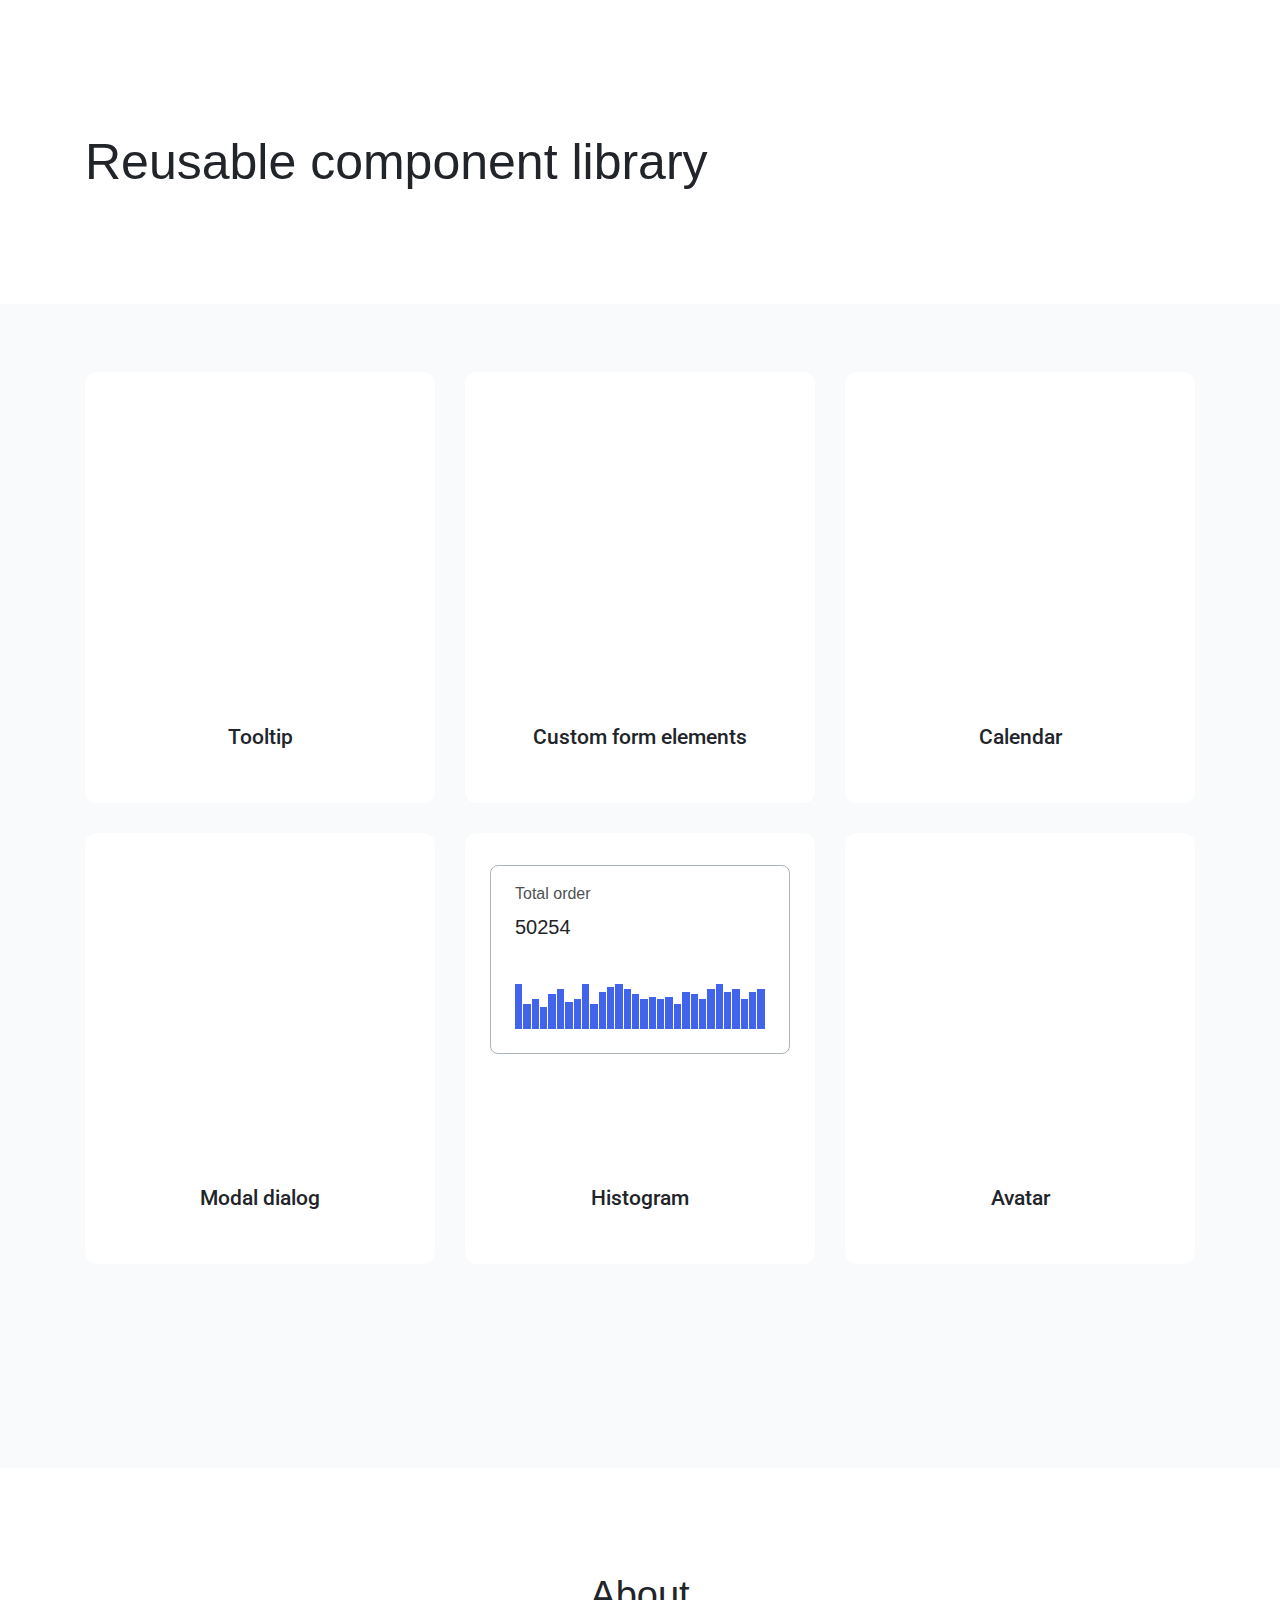
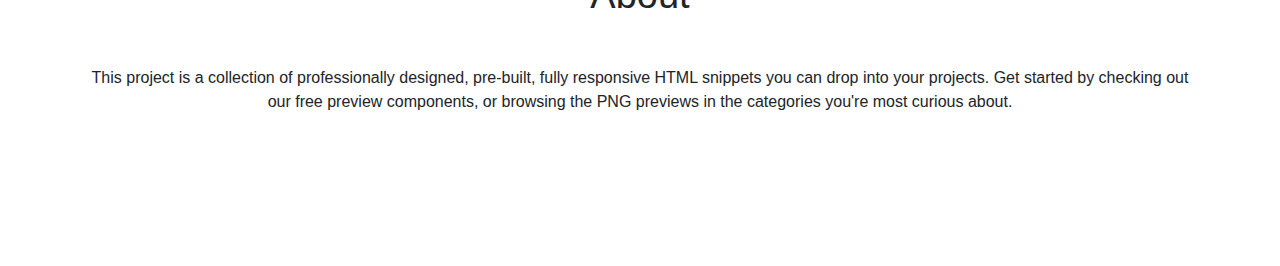
<file: index.html>
<!DOCTYPE html>
<!-- Главная страница -->
<html lang="ru">
  <head>
    <link rel="stylesheet" href="./assets/css/main.css" />
  </head>
  <body>
    <div class="page">
      <header class="header">
        <div class="container">
          <h1 class="header__title">Reusable component library</h1>
        </div>
      </header>
      <main class="main page__main">
        <div class="container">
          <div class="main__grid">
            <a href="#" class="card">
              <div class="card__component"></div>
              <p class="card__info">Tooltip</p>
            </a>
            <a class="card">
              <div class="card__component"></div>
              <p class="card__info">Custom form elements</p>
            </a>
            <a class="card">
              <div class="card__component"></div>
              <p class="card__info">Calendar</p>
            </a>
            <a class="card">
              <div class="card__component"></div>
              <p class="card__info">Modal dialog</p>
            </a>
            <a href="#" class="card">
              <div class="card__component">
                <div class="histogram">
                  <div class="container">
                    <p class="histogram__title">Total order</p>
                    <!-- <a class="histogram__filter" href="#">View all</a> -->
                  </div>
                  <h4 class="histogram__count">50254</h4>
                  <div class="histogram__chart">
                    <div class="chart__column" style="height: 90%"></div>
                    <div class="chart__column" style="height: 50%"></div>
                    <div class="chart__column" style="height: 60%"></div>
                    <div class="chart__column" style="height: 45%"></div>
                    <div class="chart__column" style="height: 70%"></div>
                    <div class="chart__column" style="height: 80%"></div>
                    <div class="chart__column" style="height: 55%"></div>
                    <div class="chart__column" style="height: 60%"></div>
                    <div class="chart__column" style="height: 90%"></div>
                    <div class="chart__column" style="height: 50%"></div>
                    <div class="chart__column" style="height: 75%"></div>
                    <div class="chart__column" style="height: 85%"></div>
                    <div class="chart__column" style="height: 90%"></div>
                    <div class="chart__column" style="height: 80%"></div>
                    <div class="chart__column" style="height: 70%"></div>
                    <div class="chart__column" style="height: 60%"></div>
                    <div class="chart__column" style="height: 65%"></div>
                    <div class="chart__column" style="height: 60%"></div>
                    <div class="chart__column" style="height: 65%"></div>
                    <div class="chart__column" style="height: 50%"></div>
                    <div class="chart__column" style="height: 75%"></div>
                    <div class="chart__column" style="height: 70%"></div>
                    <div class="chart__column" style="height: 60%"></div>
                    <div class="chart__column" style="height: 80%"></div>
                    <div class="chart__column" style="height: 90%"></div>
                    <div class="chart__column" style="height: 75%"></div>
                    <div class="chart__column" style="height: 80%"></div>
                    <div class="chart__column" style="height: 60%"></div>
                    <div class="chart__column" style="height: 75%"></div>
                    <div class="chart__column" style="height: 80%"></div>
                  </div>
                </div>
              </div>
              <p class="card__info">Histogram</p>
            </a>
            <a class="card">
              <div class="card__component"></div>
              <p class="card__info">Avatar</p>
            </a>
          </div>
        </div>
      </main>
      <footer class="footer">
        <div class="container">
          <div class="footer__details">
            <h2 class="footer__title">About</h2>
            <p class="footer_info">
              This project is a collection of professionally designed,
              pre-built, fully responsive HTML snippets you can drop into your
              projects. Get started by checking out our free preview components,
              or browsing the PNG previews in the categories you're most curious
              about.
            </p>
          </div>
        </div>
      </footer>
    </div>
  </body>
</html>
</file>
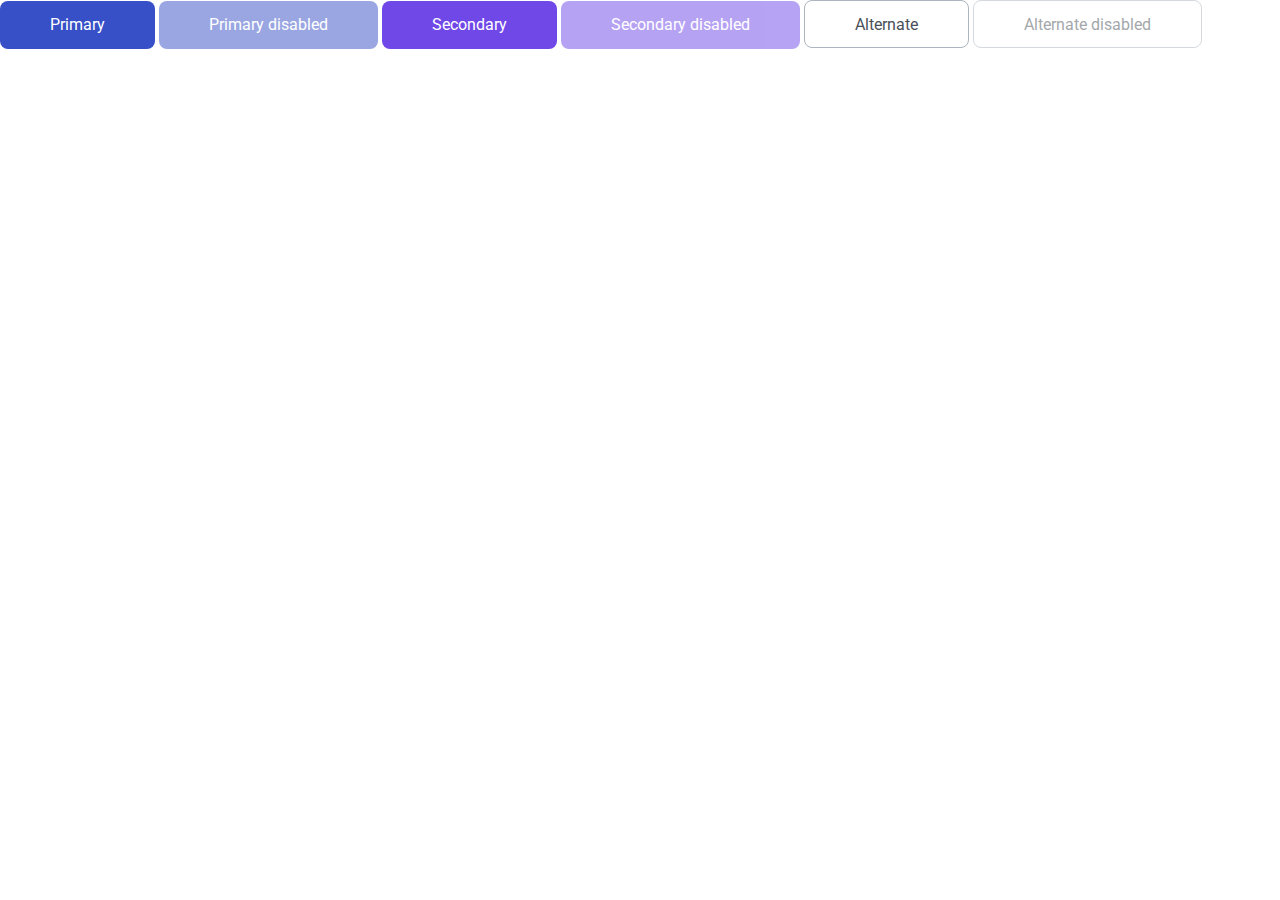
<file: 03-lection1/01-button/index.html>
<!DOCTYPE html>
<!-- Страница с кнопкой -->
<html lang="ru">
  <head>
    <link rel="stylesheet" href="../../assets/css/main.css" />
    <link rel="stylesheet" href="./button.css" />
  </head>
  <body>
    <button class="button button_primary">Primary</button>
    <button class="button button_primary" disabled>Primary disabled</button>
    <button class="button button_secondary">Secondary</button>
    <button class="button button_secondary" disabled>Secondary disabled</button>
    <button class="button button_alternate">Alternate</button>
    <button class="button button_alternate" disabled>Alternate disabled</button>
  </body>
</html>
</file>
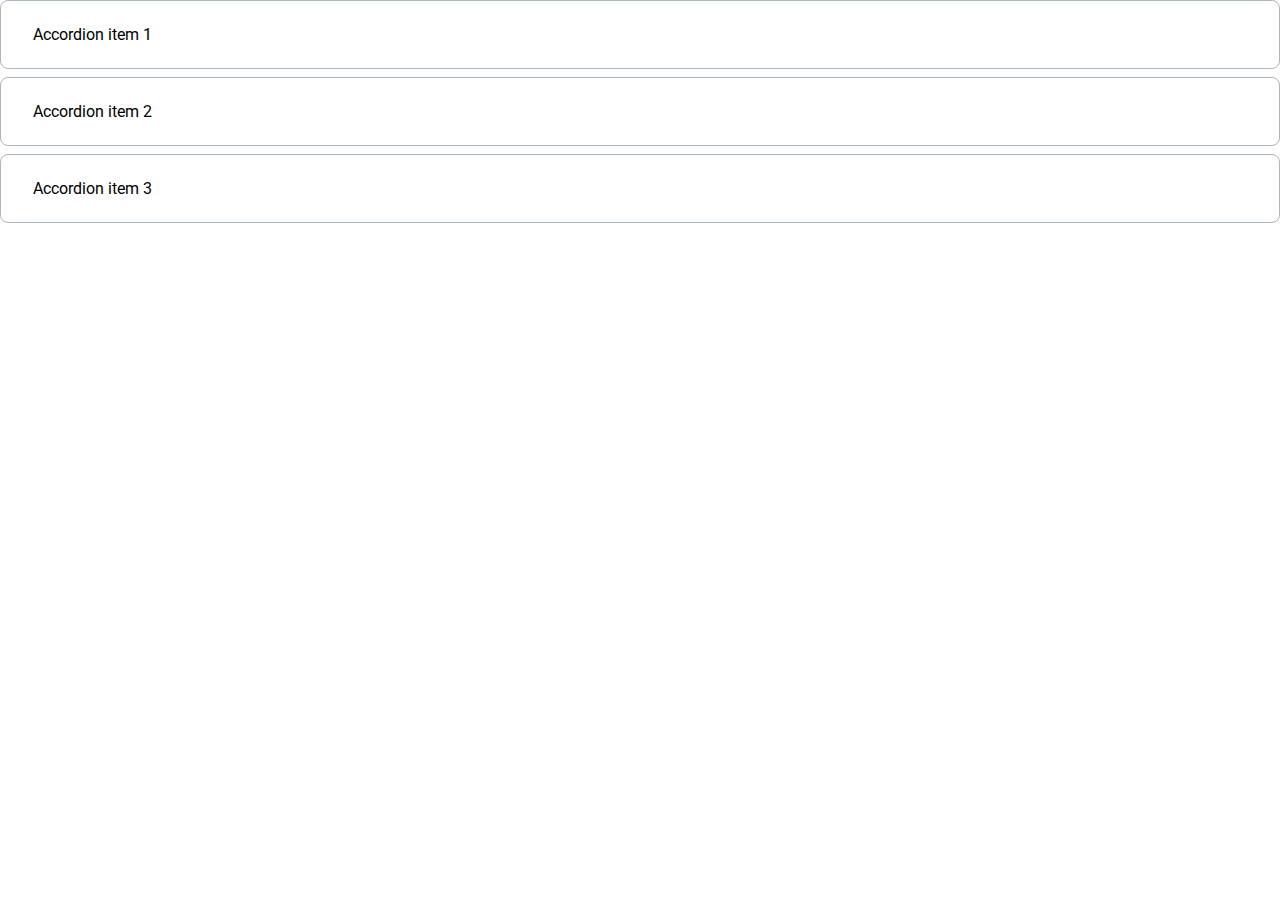
<file: 03-lection1/02-accordion/index.html>
<!DOCTYPE html>
<!-- Страница с аккордеоном -->
<html lang="ru">
  <head>
    <link rel="stylesheet" href="../../assets/css/main.css" />
    <link rel="stylesheet" href="./accordion.css" />
  </head>
  <body>
    <div class="accordion">
      <details class="accordion__item">
        <summary class="accordion__summary">Accordion item 1</summary>
        <p class="accordion__info">
          Lorem ipsum dolor sit amet consectetur adipisicing elit. Minus nemo
          autem officia optio quibusdam distinctio possimus esse eius expedita
          cum nam, aperiam, voluptatibus libero dignissimos nihil, sunt
          perferendis. Atque, illum.
        </p>
      </details>
      <details class="accordion__item">
        <summary class="accordion__summary">Accordion item 2</summary>
        <p class="accordion__info">
          Lorem ipsum dolor sit amet consectetur adipisicing elit. Minus nemo
          autem officia optio quibusdam distinctio possimus esse eius expedita
          cum nam, aperiam, voluptatibus libero dignissimos nihil, sunt
          perferendis. Atque, illum.
        </p>
      </details>
      <details class="accordion__item">
        <summary class="accordion__summary">Accordion item 3</summary>
        <p class="accordion__info">
          Lorem ipsum dolor sit amet consectetur adipisicing elit. Minus nemo
          autem officia optio quibusdam distinctio possimus esse eius expedita
          cum nam, aperiam, voluptatibus libero dignissimos nihil, sunt
          perferendis. Atque, illum.
        </p>
      </details>
    </div>
  </body>
</html>
</file>
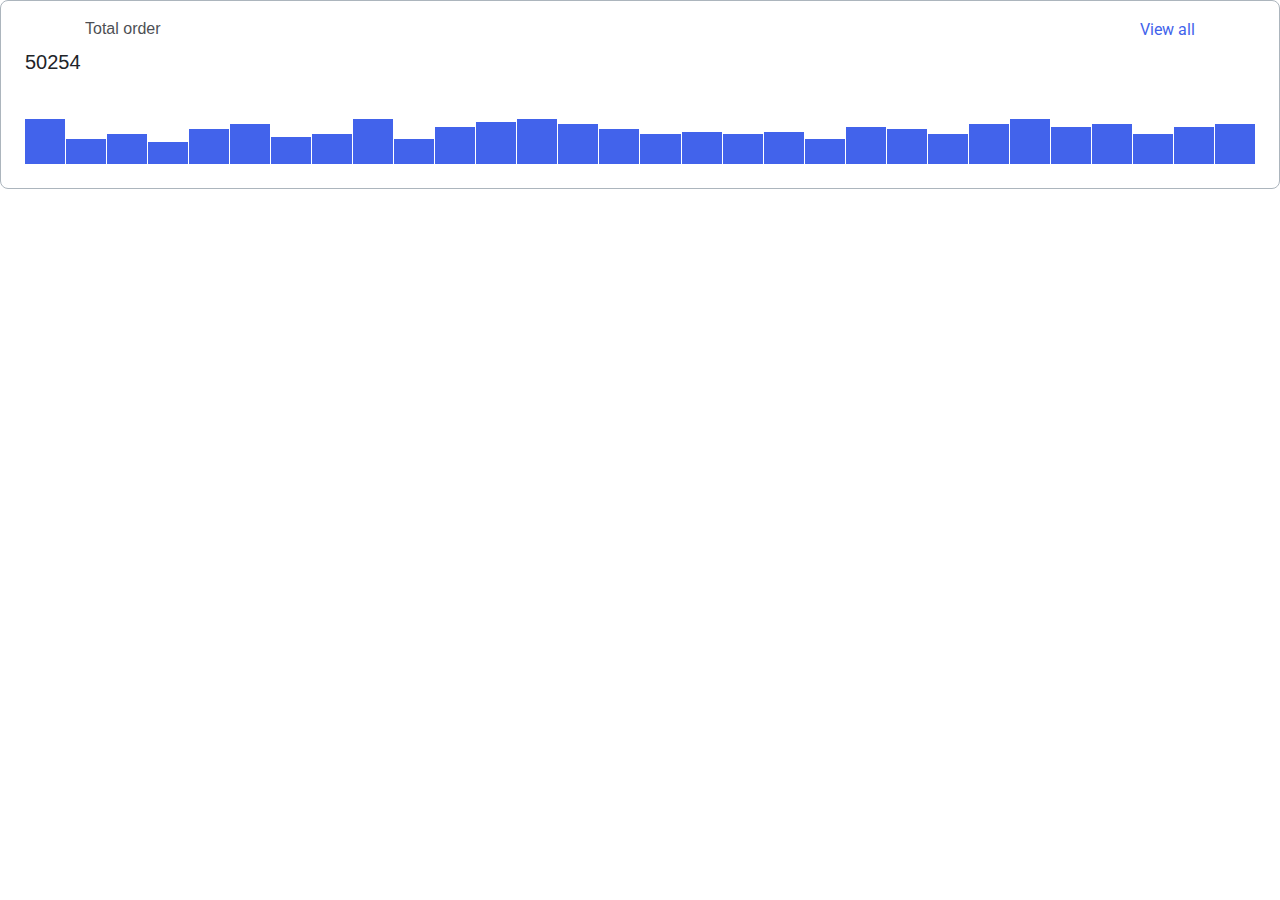
<file: 04-lection2/01-histogram/index.html>
<!DOCTYPE html>
<!-- Страница с гистограммой -->
<html lang="ru">
  <head>
    <link rel="stylesheet" href="../../assets/css/main.css" />
    <link rel="stylesheet" href="./histogram.css" />
  </head>
  <body>
    <div class="histogram">
      <div class="container">
        <p class="histogram__title">Total order</p>
        <a class="histogram__filter" href="#">View all</a>
      </div>
      <h4 class="histogram__count">50254</h4>
      <div class="histogram__chart">
        <div class="chart__column" style="height: 90%"></div>
        <div class="chart__column" style="height: 50%"></div>
        <div class="chart__column" style="height: 60%"></div>
        <div class="chart__column" style="height: 45%"></div>
        <div class="chart__column" style="height: 70%"></div>
        <div class="chart__column" style="height: 80%"></div>
        <div class="chart__column" style="height: 55%"></div>
        <div class="chart__column" style="height: 60%"></div>
        <div class="chart__column" style="height: 90%"></div>
        <div class="chart__column" style="height: 50%"></div>
        <div class="chart__column" style="height: 75%"></div>
        <div class="chart__column" style="height: 85%"></div>
        <div class="chart__column" style="height: 90%"></div>
        <div class="chart__column" style="height: 80%"></div>
        <div class="chart__column" style="height: 70%"></div>
        <div class="chart__column" style="height: 60%"></div>
        <div class="chart__column" style="height: 65%"></div>
        <div class="chart__column" style="height: 60%"></div>
        <div class="chart__column" style="height: 65%"></div>
        <div class="chart__column" style="height: 50%"></div>
        <div class="chart__column" style="height: 75%"></div>
        <div class="chart__column" style="height: 70%"></div>
        <div class="chart__column" style="height: 60%"></div>
        <div class="chart__column" style="height: 80%"></div>
        <div class="chart__column" style="height: 90%"></div>
        <div class="chart__column" style="height: 75%"></div>
        <div class="chart__column" style="height: 80%"></div>
        <div class="chart__column" style="height: 60%"></div>
        <div class="chart__column" style="height: 75%"></div>
        <div class="chart__column" style="height: 80%"></div>
      </div>
    </div>
  </body>
</html>
</file>
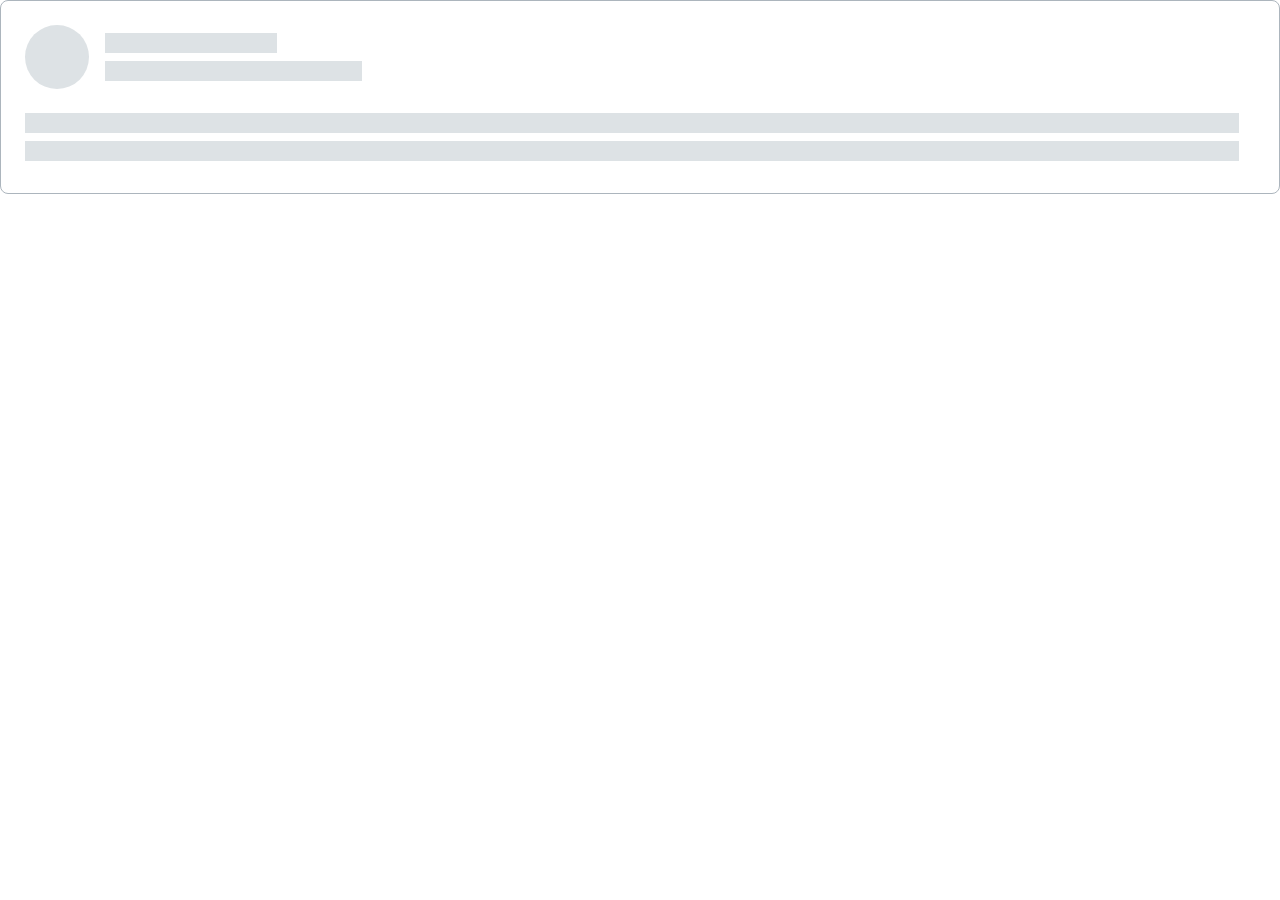
<file: 04-lection2/02-skeleton/index.html>
<!DOCTYPE html>
<!-- Страница со скелетоном -->
<html lang="ru">
    <head>
        <link rel="stylesheet" href="../../assets/css/main.css">
        <link rel="stylesheet" href="./skeleton.css">
    </head>
    <body>
        <div class="skeleton">
            <div class="skeleton__header">
                <div class="skeleton__circle"></div>
                <div class="skeleton__title">
                    <div class="skeleton__line skeleton__line_name"></div>
                    <div class="skeleton__line skeleton__line_date"></div>
                </div>
            </div>
            <div class="skeleton__body">
                <div class="skeleton__line"></div>
                <div class="skeleton__line"></div>
            </div>
        </div>
    </body>
</html>
</file>
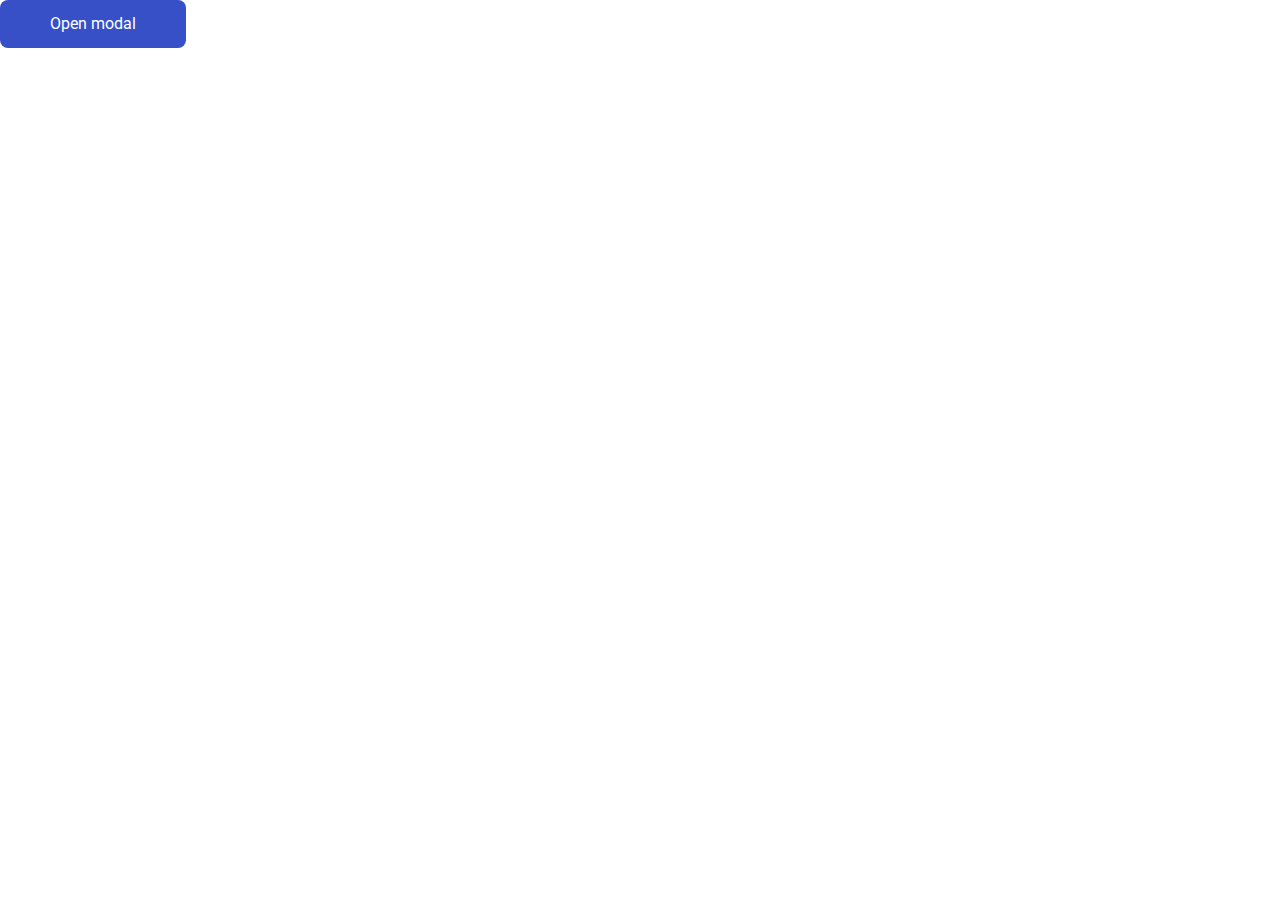
<file: 05-lection3/02-modal/index.html>
<!DOCTYPE html>
<!-- Страница с модалкой -->
<html lang="ru">
  <head>
    <link rel="stylesheet" href="../../assets/css/main.css" />
    <link rel="stylesheet" href="./modal.css" />
    <link rel="stylesheet" href="../../03-lection1/01-button/button.css" />
    <title>Modal</title>
  </head>
  <body>
    <button id="modal-open" class="button button_primary">Open modal</button>
    <div id="modal" class="modal">
      <div class="modal__wrapper">
        <span id="modal-close" class="modal__close"
          ><svg
            width="16"
            height="16"
            viewBox="0 0 16 16"
            fill="none"
            xmlns="http://www.w3.org/2000/svg"
          >
            <path
              fill-rule="evenodd"
              clip-rule="evenodd"
              d="M12.4714 3.52861C12.7318 3.78896 12.7318 4.21107 12.4714 4.47141L4.47141 12.4714C4.21107 12.7318 3.78896 12.7318 3.52861 12.4714C3.26826 12.2111 3.26826 11.789 3.52861 11.5286L11.5286 3.52861C11.789 3.26826 12.2111 3.26826 12.4714 3.52861Z"
              fill="#495057"
            />
            <path
              fill-rule="evenodd"
              clip-rule="evenodd"
              d="M3.52861 3.52861C3.78896 3.26826 4.21107 3.26826 4.47141 3.52861L12.4714 11.5286C12.7318 11.789 12.7318 12.2111 12.4714 12.4714C12.2111 12.7318 11.789 12.7318 11.5286 12.4714L3.52861 4.47141C3.26826 4.21107 3.26826 3.78896 3.52861 3.52861Z"
              fill="#495057"
            />
          </svg>
        </span>
        <p class="modal__title">Modal title</p>
        <p class="modal__text">
          Amet minim mollit non deserunt ullamco est sit aliqua dolor do amet
          sint. Velit officia consequat duis enim velit mollit. Exercitation
          veniam consequat sunt nostrud amet. Amet minim mollit non deserunt
          ullamco est sit aliqua dolor do amet sint. Velit officia consequat
          duis enim velit mollit. Exercitation veniam consequat sunt nostrud
          amet.
        </p>
      </div>
    </div>
  </body>
  <script src="./index.js"></script>
</html>
</file>
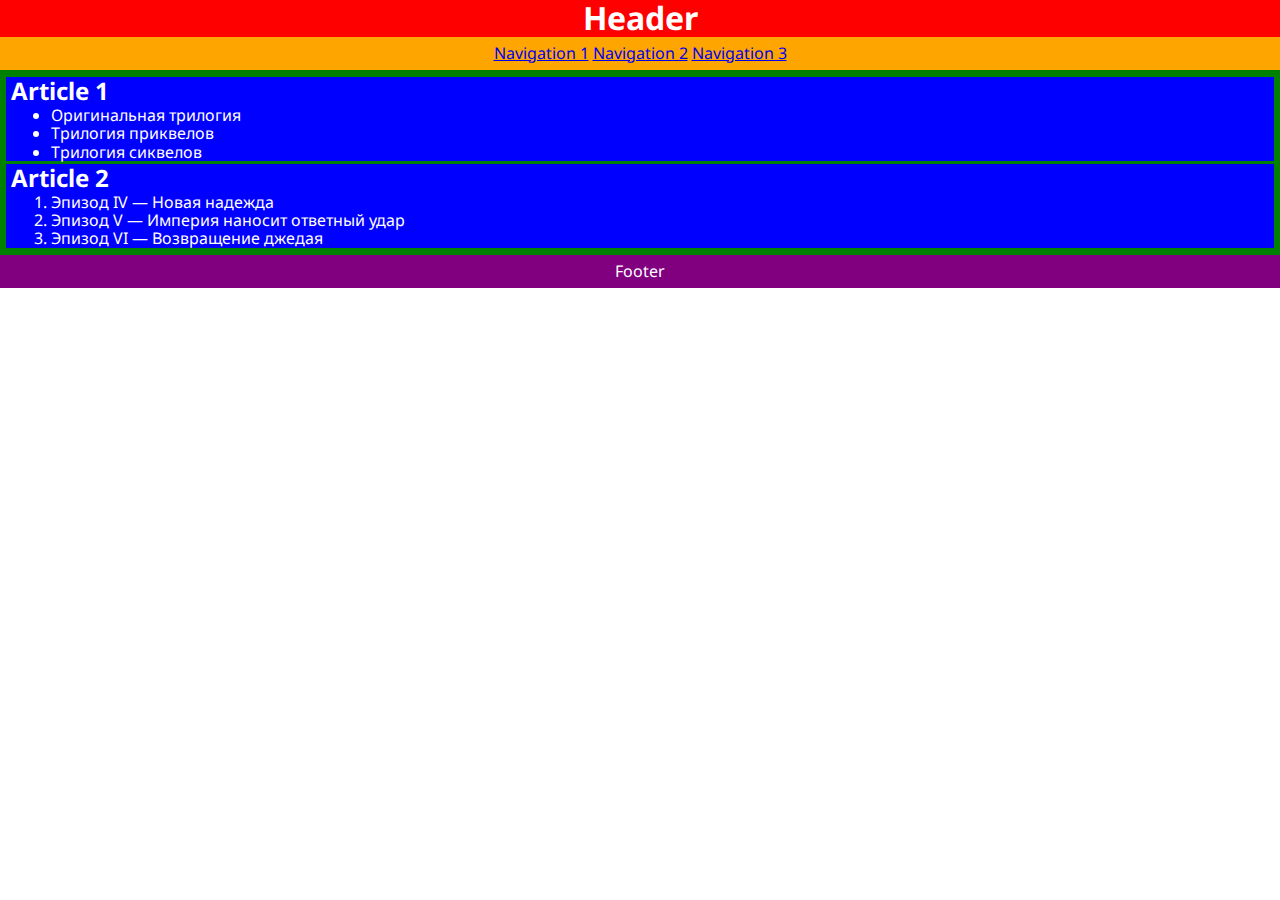
<file: 02-dz0/01-semantic-mockup/solution.html>
<!DOCTYPE html>
<html lang="ru">
  <head>
    <link rel="stylesheet" href="assets/css/main.css" />
  </head>
  <body>
    <header class="header">
      <h1 class="header__title">
        <span>Header</span>
      </h1>
      <nav class="header__nav">
        <span>
          <a href="#">Navigation 1</a>
          <a href="#">Navigation 2</a>
          <a href="#">Navigation 3</a>
        </span>
      </nav>
    </header>
    <main class="main">
      <article class="main__article">
        <h2 class="article_header">Article 1</h2>
        <ul class="article_list">
          <li>Оригинальная трилогия</li>
          <li>Трилогия приквелов</li>
          <li>Трилогия сиквелов</li>
        </ul>
      </article>
      <article class="main__article">
        <h2 class="article_header">Article 2</h2>
        <ol class="article_list">
          <li>Эпизод IV — Новая надежда</li>
          <li>Эпизод V — Империя наносит ответный удар</li>
          <li>Эпизод VI — Возвращение джедая</li>
        </ol>
      </article>
    </main>
    <footer class="footer"><span>Footer</span></footer>
  </body>
</html>
</file>
<file: assets/css/main.css>
@import '../fonts/fonts.css';
@import '../../components/header/header.css';
@import '../../components/main/main.css';
@import '../../components/page/page.css';
@import '../../components/container/container.css';
@import '../../components/footer/footer.css';
@import '../../components/card/card.css';
@import '../../03-lection1/01-button/button.css';
@import '../../03-lection1/02-accordion/accordion.css';
@import '../../04-lection2/01-histogram/histogram.css';

:root {
  --white: #ffffff;
  --black: #212429;
  --pink: #f784ad;
  --purple: #7048e8;
  --blue: #374fc7;
  --red: #f03d3e;
  --grey-1: #f8f9fa;
  --grey-2: #dde2e5;
  --grey-3: #acb5bd;
  --grey-4: #495057;

  --error: var(--red);
  --success: var(--blue);

  --primary: var(--blue);
  --secondary: var(--purple);
}

body {
  margin: 0;
  font-family: 'Roboto', sans-serif;
}

html,
body {
  height: 100%;
}
</file>
<file: 03-lection1/01-button/button.css>
/* Стилизация кнопки */
.button {
  border-radius: 8px;
  cursor: pointer;
  color: var(--white);
  height: 48px;
  border: 0;
  padding: 15px 50px 14px 50px;
  transition: opacity 200ms ease-in-out, background 200ms ease-in-out;
  font-family: 'Roboto', sans-serif;
  line-height: 18.75px;
  font-size: 16px;
}

.button:disabled {
  opacity: 0.5;
  pointer-events: none;
}

.button_primary {
  background-color: var(--primary);
  border-color: var(--primary);
}

.button_primary:hover {
  background: #2342c0;
}

.button_secondary {
  background-color: var(--secondary);
  border-color: var(--secondary);
}

.button_secondary:hover {
  background: #5028c6;
}

.button_alternate {
  background-color: var(--white);
  border: 1px solid var(--grey-3);
  color: var(--grey-4);
}

.button_alternate:hover {
  border: 1px solid var(--grey-4);
}
</file>
<file: 03-lection1/02-accordion/accordion.css>
/* Стилизация аккордеона */
.accordion {
}

.accordion__item {
  border: 1px solid var(--grey-3);
  border-radius: 8px;
  margin-bottom: 8px;
  padding: 24px 32px 24px 32px;
}

.accordion__item[open] {
  padding: 24px 32px 32px 32px;
}

.accordion__item:last-child {
  margin-bottom: 0;
}

.accordion__summary {
  display: block;
}

.accordion__info {
  margin: 16px 0 0 0;
}

.accordion__summary::-webkit-details-marker {
  display: none;
}
</file>
<file: 04-lection2/01-histogram/histogram.css>
.histogram {
  border: 1px solid var(--grey-3);
  border-radius: 8px;
  padding: 16px 24px 24px 24px;
}

.container {
  display: flex;
  justify-content: space-between;
}

.histogram__title {
  font-family: 'Inter', sans-serif;
  font-style: normal;
  font-weight: 400;
  font-size: 16px;
  line-height: 24px;
  color: #212429;
  opacity: 0.8;
  margin: 0;
}

.histogram__count {
  font-family: 'Inter', sans-serif;
  font-style: normal;
  font-weight: 400;
  font-size: 20px;
  line-height: 26px;
  color: #212429;
  margin: 0;
  padding: 8px 0 39px 0;
}

.histogram__filter {
  text-decoration: none;
  color: #4263eb;
  padding-top: 3px;
}

.histogram__chart {
  display: flex;
  flex-direction: row;
  height: 50px;
  align-items: flex-end;
  gap: 1px;
}

.chart__column {
  background-color: #4263eb;
  flex-grow: 1;
}
</file>
<file: 04-lection2/02-skeleton/skeleton.css>
.skeleton {
    border: 1px solid #ACB5BD;
    padding: 24px 40px 32px 24px;
    border-radius: 8px;
}

.skeleton__header {
    display: flex;
    align-items: center;
    margin-bottom: 24px;
}

.skeleton__circle {
    flex-shrink: 0;
    width: 64px;
    height: 64px;
    border-radius: 50%;
    background: #DDE2E5;
}

.skeleton__title {
    flex-shrink: 1;
    flex-basis: 100%;
    margin-left: 16px;
}

.skeleton__line {
    height: 20px;
    max-width: 100%;
    width: 100%;
    margin-bottom: 8px;
    background: #DDE2E5;
}

.skeleton__line:last-child {
    margin-bottom: 0;
}

.skeleton__line_name {
    max-width: 172px;
}

.skeleton__line_date {
    max-width: 257px;
}
</file>
<file: 05-lection3/02-modal/modal.css>
.modal {
  display: none;
  position: fixed;
  background-color: rgba(196, 196, 196, 0.8);
  height: 100%;
  width: 100%;
  top: 0;
  left: 0;
}

.modal__wrapper {
  background-color: #fff;
  padding: 30px 40px;
  border-radius: 8px;
  max-width: 428px;
  position: absolute;
  left: 50%;
  bottom: 50%;
  transform: translateX(-50%) translateY(50%);
}

.modal__close {
  position: absolute;
  right: 12px;
  top: 12px;
}

.modal__title {
  font-family: Inter, sans-serif;
  font-size: 20px;
  font-weight: 600;
  line-height: 24px;
  text-align: left;
}
</file>
<file: 02-dz0/01-semantic-mockup/assets/css/main.css>
@import '../fonts/fonts.css';
@import './normalize.css';

:root {
  --white: white;
  --red: red;
  --orange: orange;
  --green: green;
  --blue: blue;
  --purple: purple;
}

body {
  font-family: 'Noto Sans', sans-serif;
  color: var(--white);
}

/* .container {
  
} */

.header {
  display: flex;
  flex-direction: column;
}

.header__title {
  background-color: var(--red);
  margin: 0;
  display: flex;
  justify-content: center;
}

.header__nav {
  background-color: var(--orange);
  padding: 7px 0 8px 0;
  display: flex;
  justify-content: center;
}

.main {
  background-color: var(--green);
  padding: 6px;
}

.main__article {
  background-color: var(--blue);
}

.main__article:last-child {
  margin-top: 3px;
}

.article_header,
.article_list {
  margin: 1px 5px 1px 5px;
}

.footer {
  background-color: var(--purple);
  padding: 7px 0 8px 0;
  display: flex;
  justify-content: center;
}
</file>
